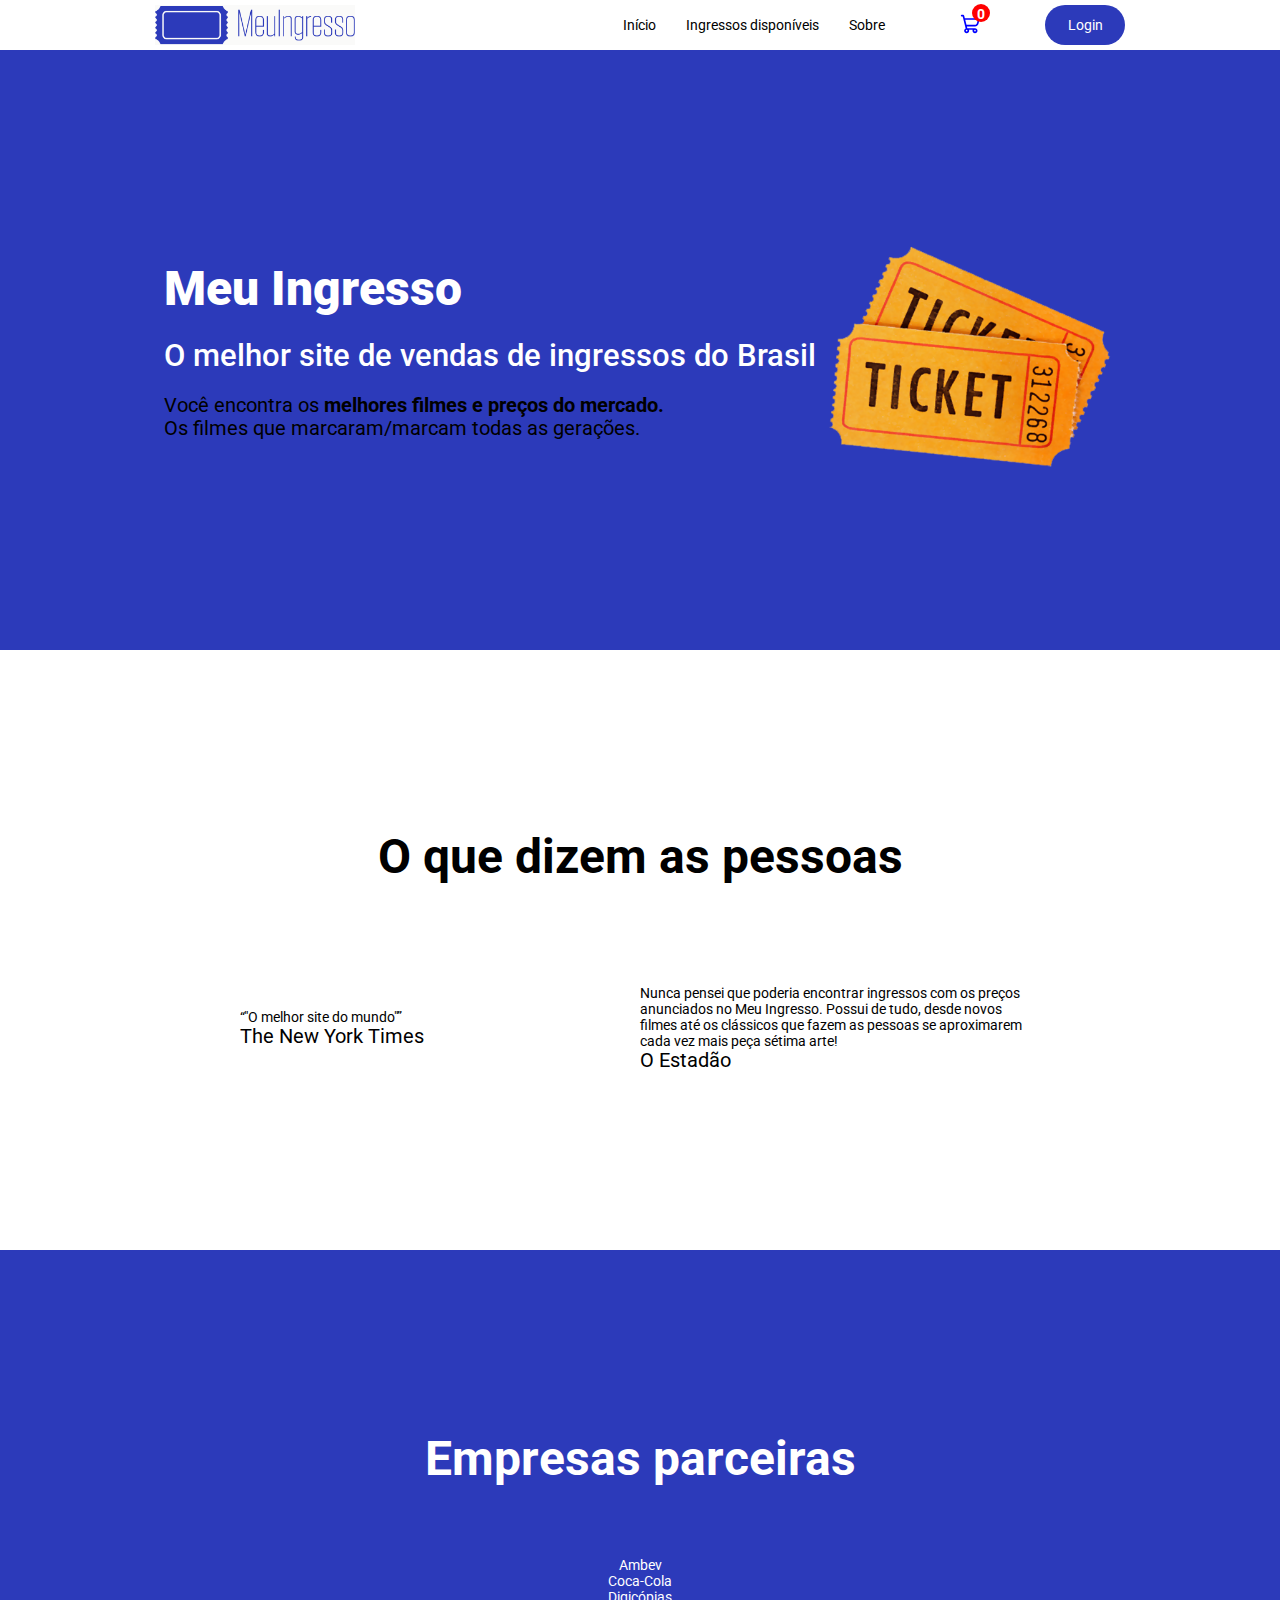
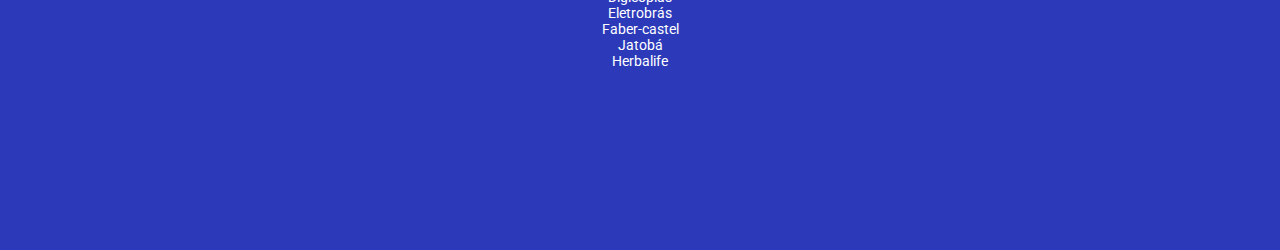
<file: index.html>
<!DOCTYPE html>
<html lang="pt-br">

<head>
    <meta charset="UTF-8">
    <meta name="viewport" content="width=device-width, initial-scale=1.0">
    <title>Meu ingresso | Melhor site de compras e vendas de ingressos</title>
    <link rel="preconnect" href="https://fonts.googleapis.com">
    <link rel="preconnect" href="https://fonts.gstatic.com" crossorigin>
    <link href="https://fonts.googleapis.com/css2?family=Roboto:wght@400;500;700&display=swap" rel="stylesheet">
    <link rel="stylesheet" href="./CSS/globals.css">
    <link rel="stylesheet" href="./CSS/header.css">
    <link rel="stylesheet" href="./CSS/inicial.css" </head>

<body>
    <header>
        <img src="images/logo.png" alt="logo meu ingresso">
        <nav>
            <ul>
                <li><a href="index.html">Início</a></li>
                <li><a href="ingressos.html">Ingressos disponíveis</a></li>
                <li><a href="sobre.html">Sobre</a></li>
            </ul>
        </nav>
        <div class="lado-direito">
            <div class="carrinho">
                <svg width="800px" height="800px" viewBox="0 0 24 24" fill="none" xmlns="http://www.w3.org/2000/svg">
                    <path fill-rule="evenodd" clip-rule="evenodd"
                        d="M2 1C1.44772 1 1 1.44772 1 2C1 2.55228 1.44772 3 2 3H3.21922L6.78345 17.2569C5.73276 17.7236 5 18.7762 5 20C5 21.6569 6.34315 23 8 23C9.65685 23 11 21.6569 11 20C11 19.6494 10.9398 19.3128 10.8293 19H15.1707C15.0602 19.3128 15 19.6494 15 20C15 21.6569 16.3431 23 18 23C19.6569 23 21 21.6569 21 20C21 18.3431 19.6569 17 18 17H8.78078L8.28078 15H18C20.0642 15 21.3019 13.6959 21.9887 12.2559C22.6599 10.8487 22.8935 9.16692 22.975 7.94368C23.0884 6.24014 21.6803 5 20.1211 5H5.78078L5.15951 2.51493C4.93692 1.62459 4.13696 1 3.21922 1H2ZM18 13H7.78078L6.28078 7H20.1211C20.6742 7 21.0063 7.40675 20.9794 7.81078C20.9034 8.9522 20.6906 10.3318 20.1836 11.3949C19.6922 12.4251 19.0201 13 18 13ZM18 20.9938C17.4511 20.9938 17.0062 20.5489 17.0062 20C17.0062 19.4511 17.4511 19.0062 18 19.0062C18.5489 19.0062 18.9938 19.4511 18.9938 20C18.9938 20.5489 18.5489 20.9938 18 20.9938ZM7.00617 20C7.00617 20.5489 7.45112 20.9938 8 20.9938C8.54888 20.9938 8.99383 20.5489 8.99383 20C8.99383 19.4511 8.54888 19.0062 8 19.0062C7.45112 19.0062 7.00617 19.4511 7.00617 20Z"
                        fill="#0F0F0F" />
                </svg>
                <span class="circulo-vermelho">0</span>
            </div>
        </div>
        <a class="botao-header" href="login.html">Login</a>
    </header>

    <section class="secao-1">
        <div class="container secao-1-posicao">
            <div>
                <h1><strong>Meu Ingresso</strong></h1>
                <h2>O melhor site de vendas de ingressos do Brasil</h2>
                <p>Você encontra os <strong>melhores filmes e preços do mercado.</strong> Os filmes que marcaram/marcam
                    todas as
                    gerações.</p>
            </div>

            <img src="images/logoIngresso.png" alt="imagem de um ingresso">
        </div>
    </section>

    <section class="secao-2">
        <div class="container secao-2-posicao">
            <h1>O que dizem as pessoas</h1>
            <div class="citacoes">
                <div class="citacao">
                    <q cite="http://thenweworktimes.com">"O melhor site do mundo"</q>
                    <p>The New York Times</p>
                </div> 
            
            <div class="citacao">
                <blockquote>Nunca pensei que poderia encontrar ingressos com os preços anunciados no Meu Ingresso. Possui de tudo,
                    desde novos filmes até os clássicos que fazem as pessoas se aproximarem cada vez mais peça sétima arte!
                </blockquote>
                <p>O Estadão</p>
            </div>
        </div>
    </div>    

    </section>

    <section class="secao-3">
        <div class="container secao-3-posicao">
            <h1>Empresas parceiras</h1>
            <ol>
                <li>Ambev</li>
                <li>Coca-Cola</li>
                <li>Digicópias</li>
                <li>Eletrobrás</li>
                <li>Faber-castel</li>
                <li>Jatobá</li>
                <li>Herbalife</li>
            </ol>
        </div>
    </section>


</body>

</html>
</file>
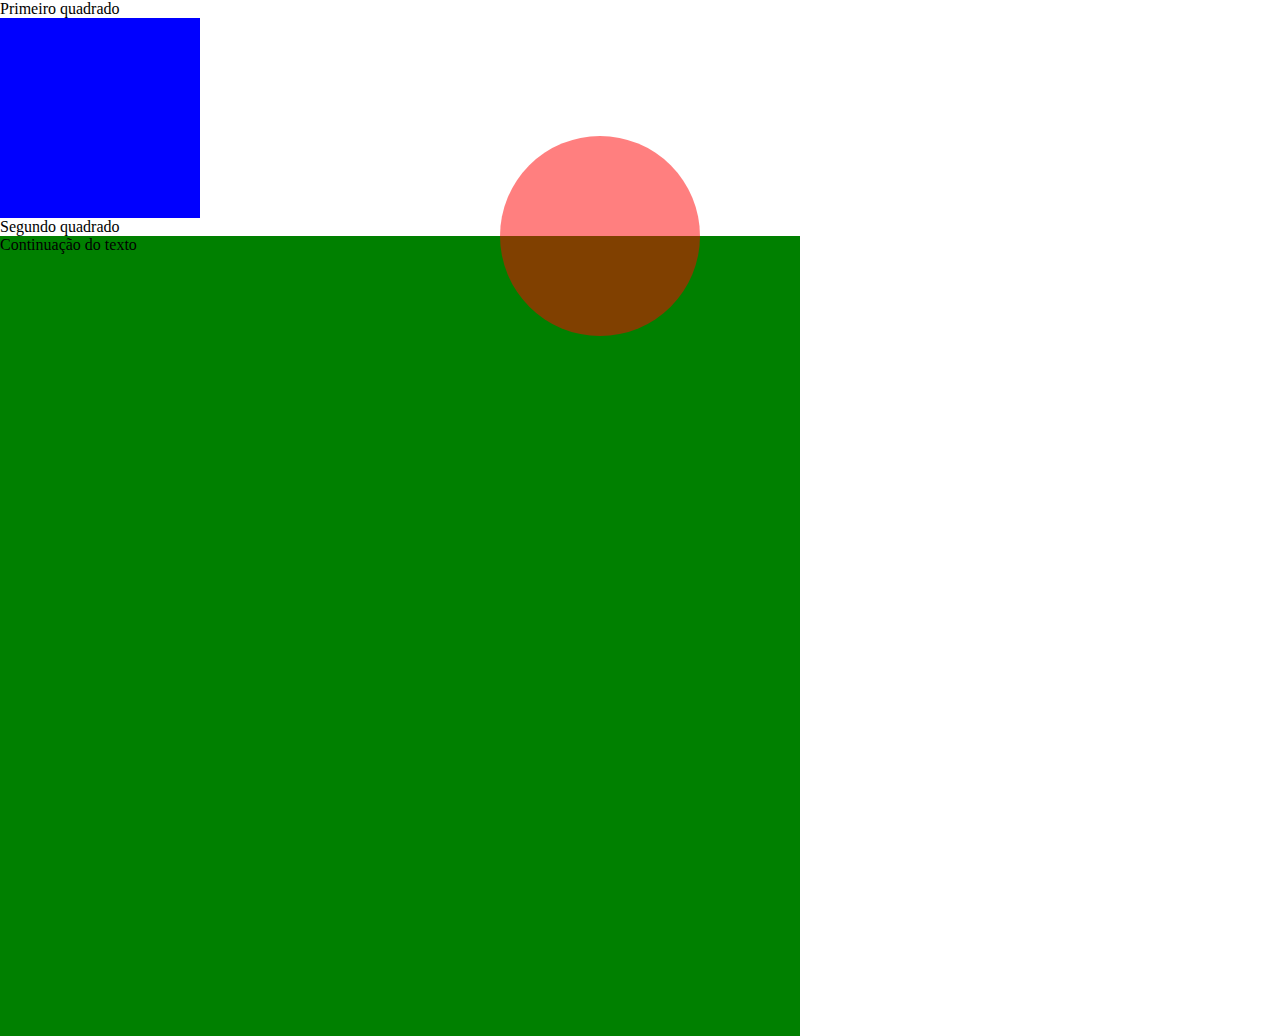
<file: posicao.html>
<!DOCTYPE html>
<html lang="pt-br">
<head>
    <meta charset="UTF-8">
    <meta name="viewport" content="width=device-width, initial-scale=1.0">
    <title>Document</title>
    <style>
        *{
            margin: 0px;
            padding: 0px;
            box-sizing: border-box;
        }

        .quadrado-azul, .quadrado-vermelho{
            width: 200px;
            height: 200px;
        }

        .quadrado-azul{
            background-color: blue;
        }

        .quadrado-vermelho{
            width: 200px;
            height: 200px;
            background-color: red;
            position: absolute;
            opacity: 0.5;
            top: -100px;
            right: 100px;
            border-radius: 50%;
        }

        .quadrado-maior{
            position: relative;
            background-color: green;
            width: 800px;
            height: 800px;
        }
    </style>
</head>
<body>
    <p>Primeiro quadrado</p>
    <div class="quadrado-azul"></div>
    <p>Segundo quadrado</p>
    <div class="quadrado-maior">
        <div class="quadrado-vermelho"></div>
        <p>Continuação do texto</p>
    </div>
</body>
</html>
</file>
<file: CSS/globals.css>
:root {
    font-family: 'roboto', Arial, sans-serif;
    font-size: 14px;
}

* {
    margin: 0;
    padding: 0;
    box-sizing: border-box;
}

h1{
    font-size: 3.4rem;
}

h2{
    font-size: 2.2rem;
    font-weight: 500;
}

p{
    font-size: 1.4rem;
}
</file>
<file: CSS/header.css>
header{
    display: flex;
    height: 50px;

    align-items: center;
    justify-content: space-between;

    max-width: 970px;
    margin:  0px auto;
}

header img{
    width: 200px;
    height: 40px;
}

header nav{
    flex-grow: 1;
   
}

header nav ul{
    display: flex;
    justify-content: flex-end;
    gap: 10px;
}

header nav ul li{
    list-style-type: none;
}

header nav ul li a{
    padding: 10px;
}

header nav ul li a:hover{
    background-color: #2c3aba;
    color: #fff;
    border-radius: 5px;
}

header a{
    text-decoration: none;
    color: black;
}

header .lado-direito{
    display: flex;

    justify-content: space-evenly;

    width: 150px;
}

header .lado-direito svg{
    width: 20px;
    height: 20px;
}

header .lado-direito svg path{
    fill: blue;
}

.botao-header{
    display: flex;
    justify-content: center;
    align-items: center;

    background-color: #2c3aba;
    color: #fff;

    width: 80px;
    height: 40px;
    border-radius: 50px;
}

.circulo-vermelho{
    background-color: red;
    color: #fff;
    width: 18px;
    height: 18px;
    padding: 2px;
    font-size: 14px;
    font-weight: 700;
    border-radius: 50%;
    position: absolute;
    top: -10px;
    right: -10px;
    text-align: center;
}

.carrinho{
    position: relative;
}
</file>
<file: CSS/inicial.css>
.secao-1{
    background-color: #2c3aba;
    display: flex;
    align-items: center;
}

.secao-1 img {
    width: 300px;
}

.secao-1 h1, h2{
    color: white;
    margin-bottom: 20px;
}

.secao-1 p{
    width: 500px;
}

.container {
    max-width: 970px;
    height: 600px;
    margin: 0 auto;
}

.secao-1-posicao{
    display: flex;
    align-items: center;
}

/*seção 2*/
.secao-2{
    background-color: white;
}
.secao-2 h1{
    text-align: center;
}

.secao-2-posicao{
    display: flex;
    flex-direction: column;
    justify-content: center;
    gap: 100px 0px;
}

.citacoes{
    display: flex;
    justify-content: center;
    align-items: center;
}

.citacao{
    width: 400px;
}

/*seçao 3*/
.secao-3 {
    background-color: #2c3aba;
    color: white;
}

.secao-3 li{
    list-style-type: none;
}

.secao-3-posicao {
    display: flex;
    flex-direction: column;
    justify-content: center;
    align-items: center;
    gap: 70px 0px;
    text-align: center;
}
</file>
